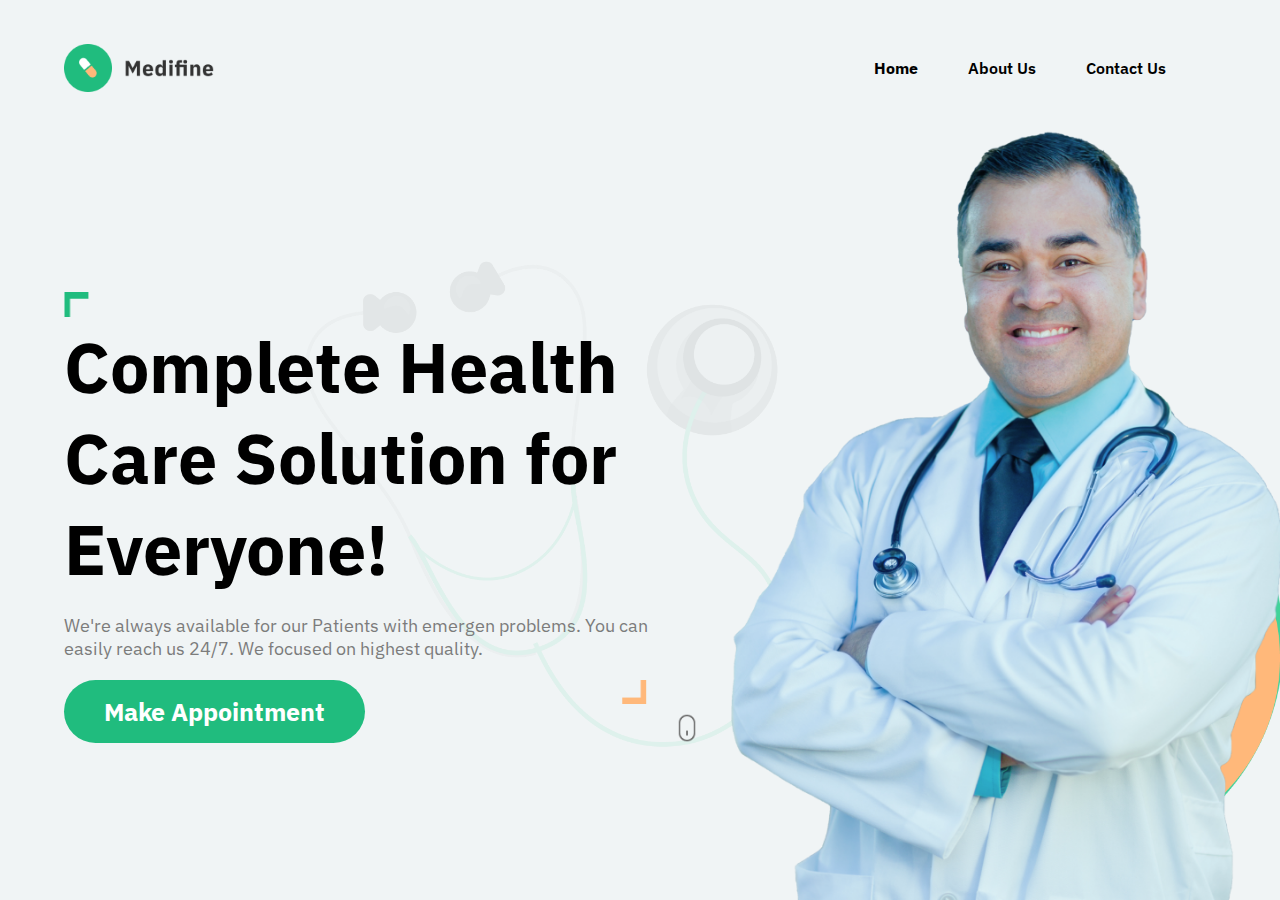
<file: index.html>
<!DOCTYPE html>
<html lang="en">

<head>
    <meta charset="UTF-8">
    <meta name="viewport" content="width=device-width, initial-scale=1.0">
    <!-- external stylesheet  -->
    <link rel="stylesheet" href="./styles/style.css">
    <!-- google font  -->
    <link rel="preconnect" href="https://fonts.googleapis.com" />
    <link rel="preconnect" href="https://fonts.gstatic.com" crossorigin />
    <link
        href="https://fonts.googleapis.com/css2?family=IBM+Plex+Sans:wght@200;300;400;500;600;700&family=Poppins:wght@200;300;400;500;600;700;800;900&display=swap"
        rel="stylesheet" />
    <title>Multi Page | Project</title>

</head>

<body>
    <nav>
        <img src="./images/logo.png" alt="logo" />
        <a href="/"></a>
        <ul>
            <li><a href="./index.html">Home</a></li>
            <li><a href="./about/about.html">About Us</a></li>
            <li><a href="./contact/contact.html">Contact Us</a></li>
        </ul>
    </nav>
    <main>
        <section class="leftSection">
            <img class="topAngle" src="./images/topAngle.png" alt="topAngle" />
            <h1>Complete Health Care Solution for Everyone!</h1>
            <p>
                We're always available for our Patients with emergen problems. You can easily reach us 24/7. We focused
                on highest quality.
            </p>
            <img 
               class="bottomAngle" 
               src="./images/bottomAngle.png" 
               alt="bottomAngle" 
               />
            <img 
               class="stethoscope" 
               src="./images/stethoscope.png" 
               alt="stethoscope" 
               />
            <button>Make Appointment</button>
            <img class="mouse" src="./images/mouse.png" alt="mouse" />
        </section>
        <section class="rightSection">
            <img class="greenBox" src="./images/greenBox.png" alt="greenBox" />
            <img class="yellowBox" src="./images/yellowBox.png" alt="yellowBox" />
            <img class="doctor" src="./images/doctor.png" alt="doctor" />
        </section>
    </main>
</body>
</html>
</file>
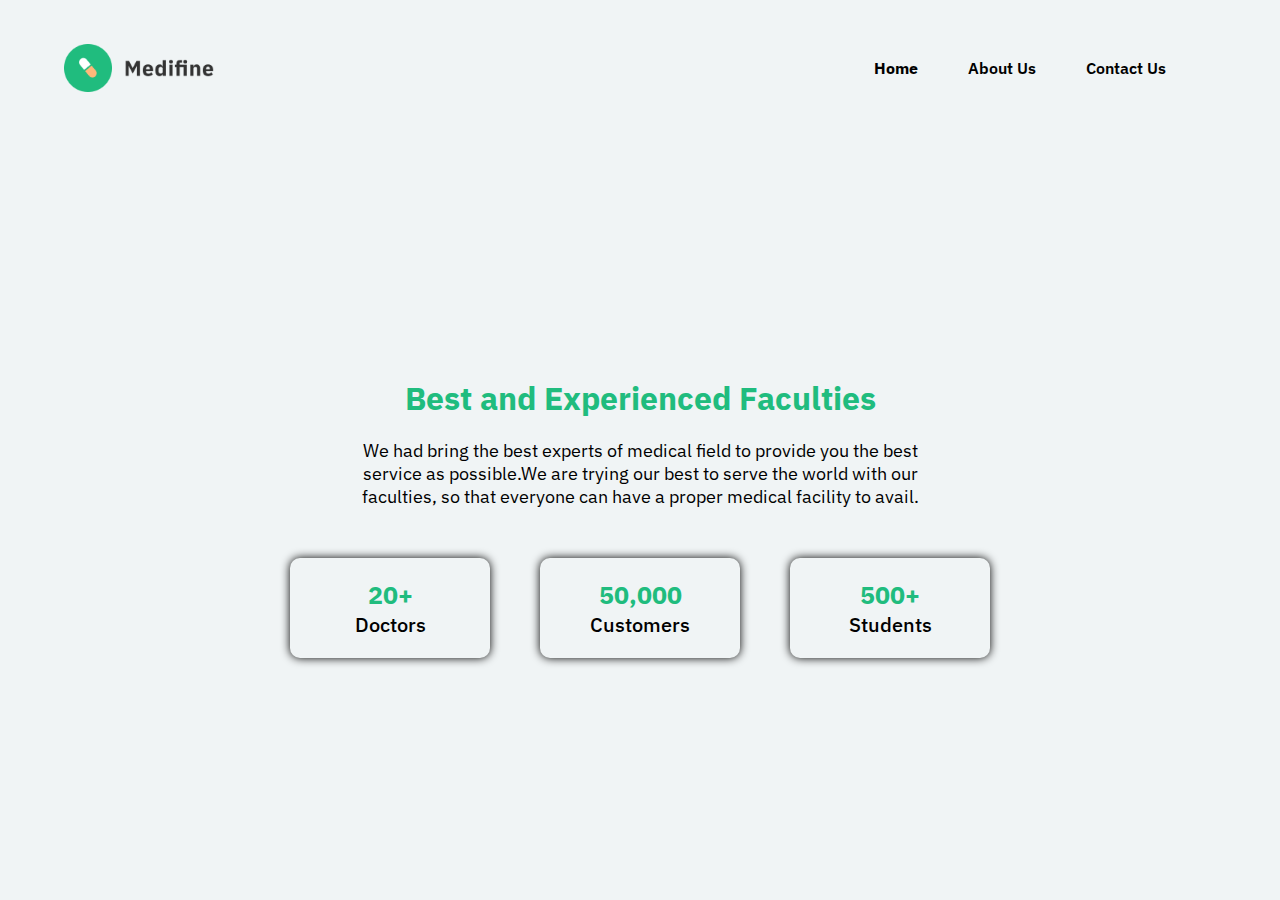
<file: about/about.html>
<!DOCTYPE html>
<html lang="en">
<head>
    <meta charset="UTF-8">
    <meta name="viewport" content="width=device-width, initial-scale=1.0">
    <!-- external stylesheet  -->
     <link rel="stylesheet" href="./about.css">
     <!-- google font  -->
     <link rel="preconnect" href="https://fonts.googleapis.com" />
     <link rel="preconnect" href="https://fonts.gstatic.com" crossorigin />
     <link
       href="https://fonts.googleapis.com/css2?family=IBM+Plex+Sans:wght@200;300;400;500;600;700&family=Poppins:wght@200;300;400;500;600;700;800;900&display=swap"
       rel="stylesheet"
     />
    <title>About Us</title>
</head>
<body>
    <nav>
        <img src="../images/logo.png" alt="logo" />
        <a href="/"></a>
        <ul>
            <li><a href="../index.html">Home</a></li>
            <li><a href="./about.html">About Us</a></li>
            <li><a href="../contact/contact.html">Contact Us</a></li>
        </ul>
    </nav>
    <main>
        <div class="hospitalDesc">
            <h1>Best and Experienced Faculties</h1>
            <p>
                We had bring the best experts of medical field to provide you the best service as possible.We are trying our best to serve the world with our faculties, so that everyone can have a proper medical facility to avail.
            </p>
        </div>

        <div class="achievement">
            <div class="achievementCard">
                <span>20+</span>
                <p>Doctors</p>
            </div>
            <div class="achievementCard">
                <span>50,000</span>
                <p>Customers</p>
            </div>
            <div class="achievementCard">
                <span>500+</span>
                <p>Students</p>
            </div>
        </div>
    </main>
</body>
</html>
</file>
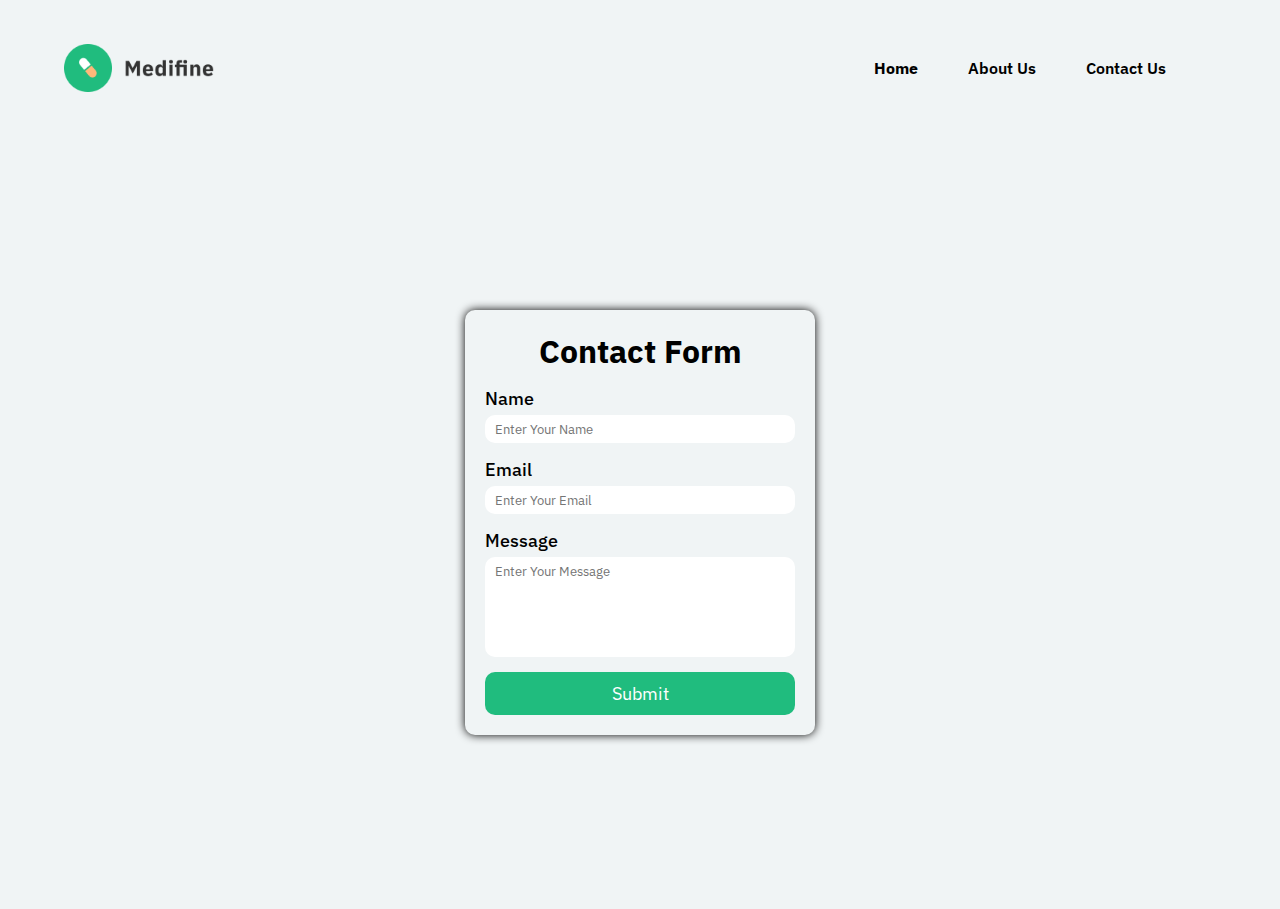
<file: contact/contact.html>
<!DOCTYPE html>
<html lang="en">
<head>
    <meta charset="UTF-8">
    <meta name="viewport" content="width=device-width, initial-scale=1.0">
    <!-- external css  -->
    <link rel="stylesheet" href="./contact.css">
    <!-- google font  -->
    <link rel="preconnect" href="https://fonts.googleapis.com" />
    <link rel="preconnect" href="https://fonts.gstatic.com" crossorigin />
    <link
      href="https://fonts.googleapis.com/css2?family=IBM+Plex+Sans:wght@200;300;400;500;600;700&family=Poppins:wght@200;300;400;500;600;700;800;900&display=swap"
      rel="stylesheet"
    />
    <title>Contact Us</title>
</head>
<body>
    <!-- nav section  -->
    <nav>
        <img src="../images/logo.png" alt="logo" />
        <a href="/"></a>
        <ul>
            <li><a href="../index.html">Home</a></li>
            <li><a href="../about/about.html">About Us</a></li>
            <li><a href="./contact.html">Contact Us</a></li>
        </ul>
    </nav>
    <!-- main section  -->
    <main>
        <form>
            <h1>Contact Form</h1>
            <div>
                <label>Name</label>
                <input type="text" placeholder="Enter Your Name">
            </div>
            <div>
                <label>Email</label>
                <input type="email" placeholder="Enter Your Email">
            </div>
            <div>
                <label>Message</label>
                <textarea placeholder="Enter Your Message"></textarea>
            </div>
            <button>Submit</button>
        </form>
    </main>
</body>
</html>
</file>
<file: styles/style.css>
*{
    margin: 0;
    padding: 0;
    outline: 0;
    box-sizing: border-box;
    font-family: "IBM Plex Sans", sans-serif;
}
body{
    max-width: 1440px;
    background-color: #f0f4f5;
    overflow: hidden;
    margin: auto;
}
nav{
    height: 15vh;
    display: flex;
    align-items: center;
    justify-content: space-between;
    padding: 0 5%;
}
nav img{
    width: 150px;
}
nav ul{
    display: flex;
    align-items: center;
}
nav ul li{
    list-style: none;
    margin-right: 50px;
    font-weight: 600;
}
nav ul li:first-child{
    font-weight: 700;
    color: #20bc7e;
}
a{
    text-decoration: none;
    color: black;
}
main{
    display: flex;
    align-items: center;
    justify-content: center;
    height: 85vh;
}
main section{
    width: 50%;
}
.leftSection{
    margin-left: 5%;
    position: relative;
}
.topAngle{
    width: 25px;
}
.leftSection h1{
    font-size: 70px;
}
.leftSection p{
    color: #7c7c7c;
    font-size: 18px;
    margin: 20px 0;
}
.bottomAngle{
    width: 25px;
    position: absolute;
    right: 25px;
}
.stethoscope{
    position: absolute;
    width: 90%;
    top: -60px;
    right: -25%;
    z-index: -1;
}
.mouse{
    position: absolute;
    right: -30px;
    bottom: 0;
    width: 30px;
}
.leftSection button{
    color: white;
    border: none;
    padding: 15px 40px;
    border-radius: 40px;
    background-color: #20bc7e;
    font-size: 25px;
    font-weight: 700;
}
.greenBox,
.yellowBox{
    position: absolute;
    right: 0;
}
.greenBox{
    width: 35%;
    bottom: 30px;
}
.yellowBox{
    width: 30%;
    bottom: 50px;
}
.doctor{
    position: absolute;
    right: 0;
    bottom: 0;
    height: 90%;
}
</file>
<file: about/about.css>
*{
    margin: 0;
    padding: 0;
    outline: 0;
    box-sizing: border-box;
    font-family: "IBM Plex Sans", sans-serif;
}
body{
    max-width: 1440px;
    background-color: #f0f4f5;
    overflow: hidden;
    margin: auto;
}
nav{
    height: 15vh;
    display: flex;
    align-items: center;
    justify-content: space-between;
    padding: 0 5%;
}
nav img{
    width: 150px;
}
nav ul{
    display: flex;
    align-items: center;
}
nav ul li{
    list-style: none;
    margin-right: 50px;
    font-weight: 600;
}
nav ul li:first-child{
    font-weight: 700;
    color: #20bc7e;
}
a{
    text-decoration: none;
    color: black;
}
main{
    height: 85vh;
    display: flex;
    flex-direction: column;
    align-items: center;
    justify-content: center;
    padding: 0 5%;
}
.hospitalDesc{
    width: 50%;
    text-align: center;
}
.hospitalDesc h1{
    margin-bottom: 20px;
    color: #20bc7e;
}
.hospitalDesc p{
    font-size: 18px;
    font-weight: 400;
}
.achievement{
    display: flex;
    align-items: center;
    gap: 50px;
    margin-top: 50px;
}
.achievementCard{
    width: 200px;
    height: 100px;
    border-radius: 10px;
    box-shadow: 0 0 10px black;
    display: flex;
    flex-direction: column;
    align-items: center;
    justify-content: center;
}
.achievementCard span{
    font-size: 25px;
    font-weight: 700;
    color: #20bc7e;
}
.achievementCard p{
    font-size: 20px;
    font-weight: 500;
}
</file>
<file: contact/contact.css>
*{
    margin: 0;
    padding: 0;
    outline: 0;
    box-sizing: border-box;
    font-family: "IBM Plex Sans", sans-serif;
}
body{
    max-width: 1440px;
    background-color: #f0f4f5;
    overflow: hidden;
    margin: auto;
}
nav{
    height: 15vh;
    display: flex;
    align-items: center;
    justify-content: space-between;
    padding: 0 5%;
}
nav img{
    width: 150px;
}
nav ul{
    display: flex;
    align-items: center;
}
nav ul li{
    list-style: none;
    margin-right: 50px;
    font-weight: 600;
}
nav ul li:first-child{
    font-weight: 700;
    color: #20bc7e;
}
a{
    text-decoration: none;
    color: black;
}
main{
    height: 86vh;
    display: flex;
    align-items: center;
    justify-content: center;
}
form{
    width: 350px;
    box-shadow: 0 0 10px black;
    border-radius: 10px;
    padding: 20px;
    display: flex;
    flex-direction: column;
    gap: 15px;
}
form h1{
    text-align: center;
}
form div{
    display: flex;
    flex-direction: column;
}
form div label{
    font-size: 18px;
    font-weight: 500;
    margin-bottom: 5px;
}
form div input{
    border: transparent;
    border-radius: 10px;
    padding: 5px 10px;
}
form div textarea{
    resize: none;
    height: 100px;
    border: transparent;
    border-radius: 10px;
    padding: 5px 10px;
}
form button{
    border: transparent;
    border-radius: 10px;
    background: #20bc7e;
    color: white;
    font-size: 18px;
    padding: 10px;
    cursor: pointer;
}
</file>
